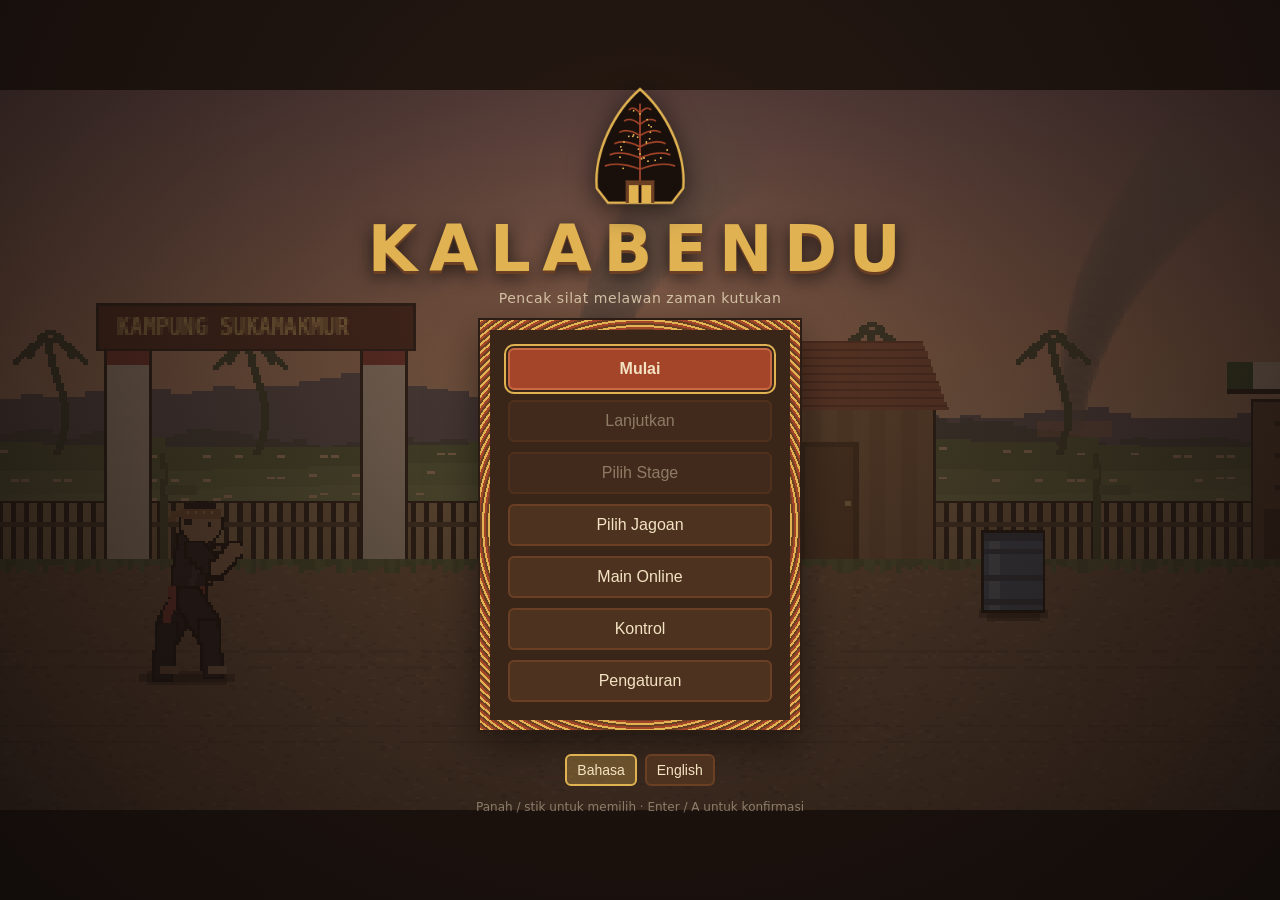
<file: index.html>
<!doctype html>
<html lang="id">
<head>
  <meta charset="utf-8">
  <meta name="viewport" content="width=device-width, initial-scale=1, minimum-scale=1, maximum-scale=1, user-scalable=no, viewport-fit=cover">
  <meta name="theme-color" content="#120c0a">
  <title>Kalabendu</title>
  <link rel="icon" href="data:image/svg+xml,%3Csvg xmlns='http://www.w3.org/2000/svg' viewBox='0 0 16 16'%3E%3Crect width='16' height='16' fill='%23120c0a'/%3E%3Crect x='3' y='3' width='10' height='3' fill='%23a8692e'/%3E%3Crect x='4' y='9' width='8' height='3' fill='%23c8322a'/%3E%3C/svg%3E">
  <link rel="stylesheet" href="style.css">
</head>
<body>
  <canvas id="game"></canvas>
  <div id="ui">
    <div id="move-label"></div>
    <button id="again" class="menu-btn primary again" type="button" hidden></button>
    <button id="continue" class="menu-btn primary again" type="button" hidden></button>
    <div class="clear-buttons">
      <button id="next" class="menu-btn primary" type="button" hidden></button>
    </div>
  </div>
  <div id="hint"></div>
  <script type="module" src="src/main.js"></script>
</body>
</html>
</file>
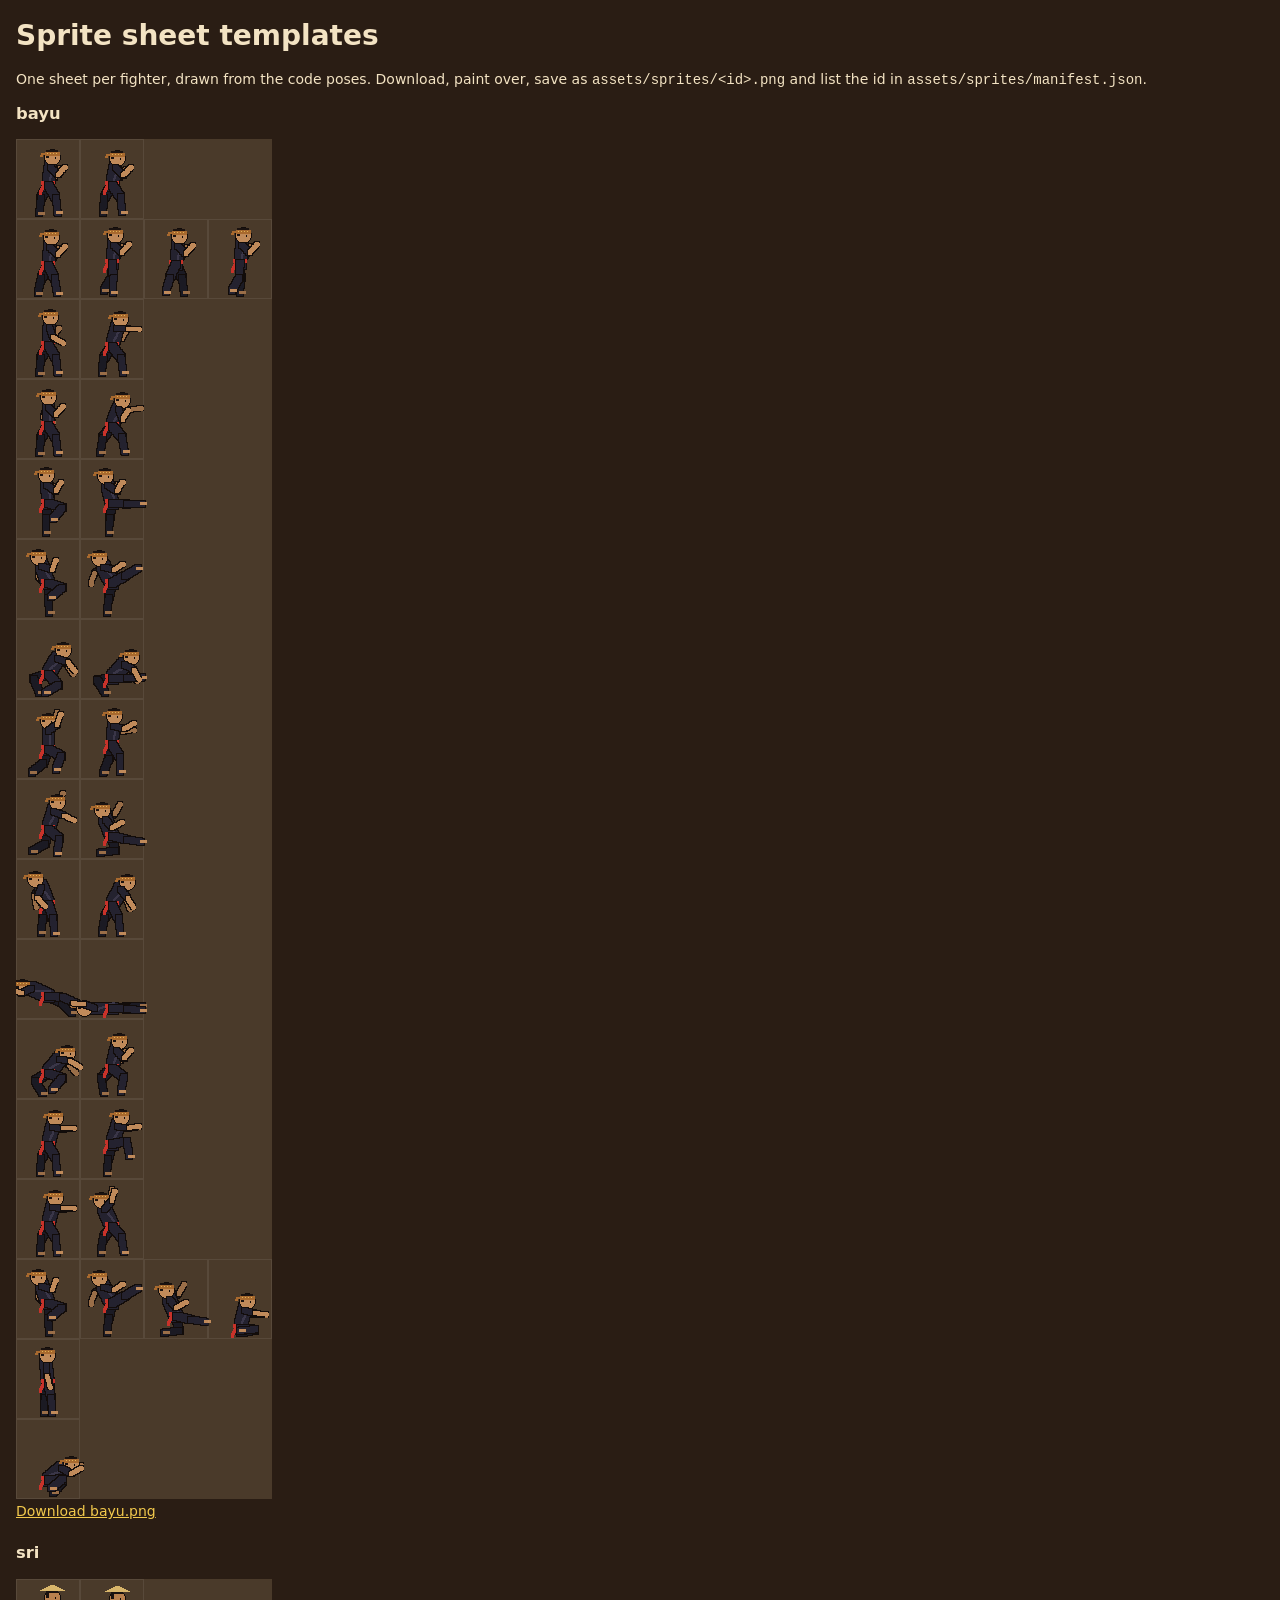
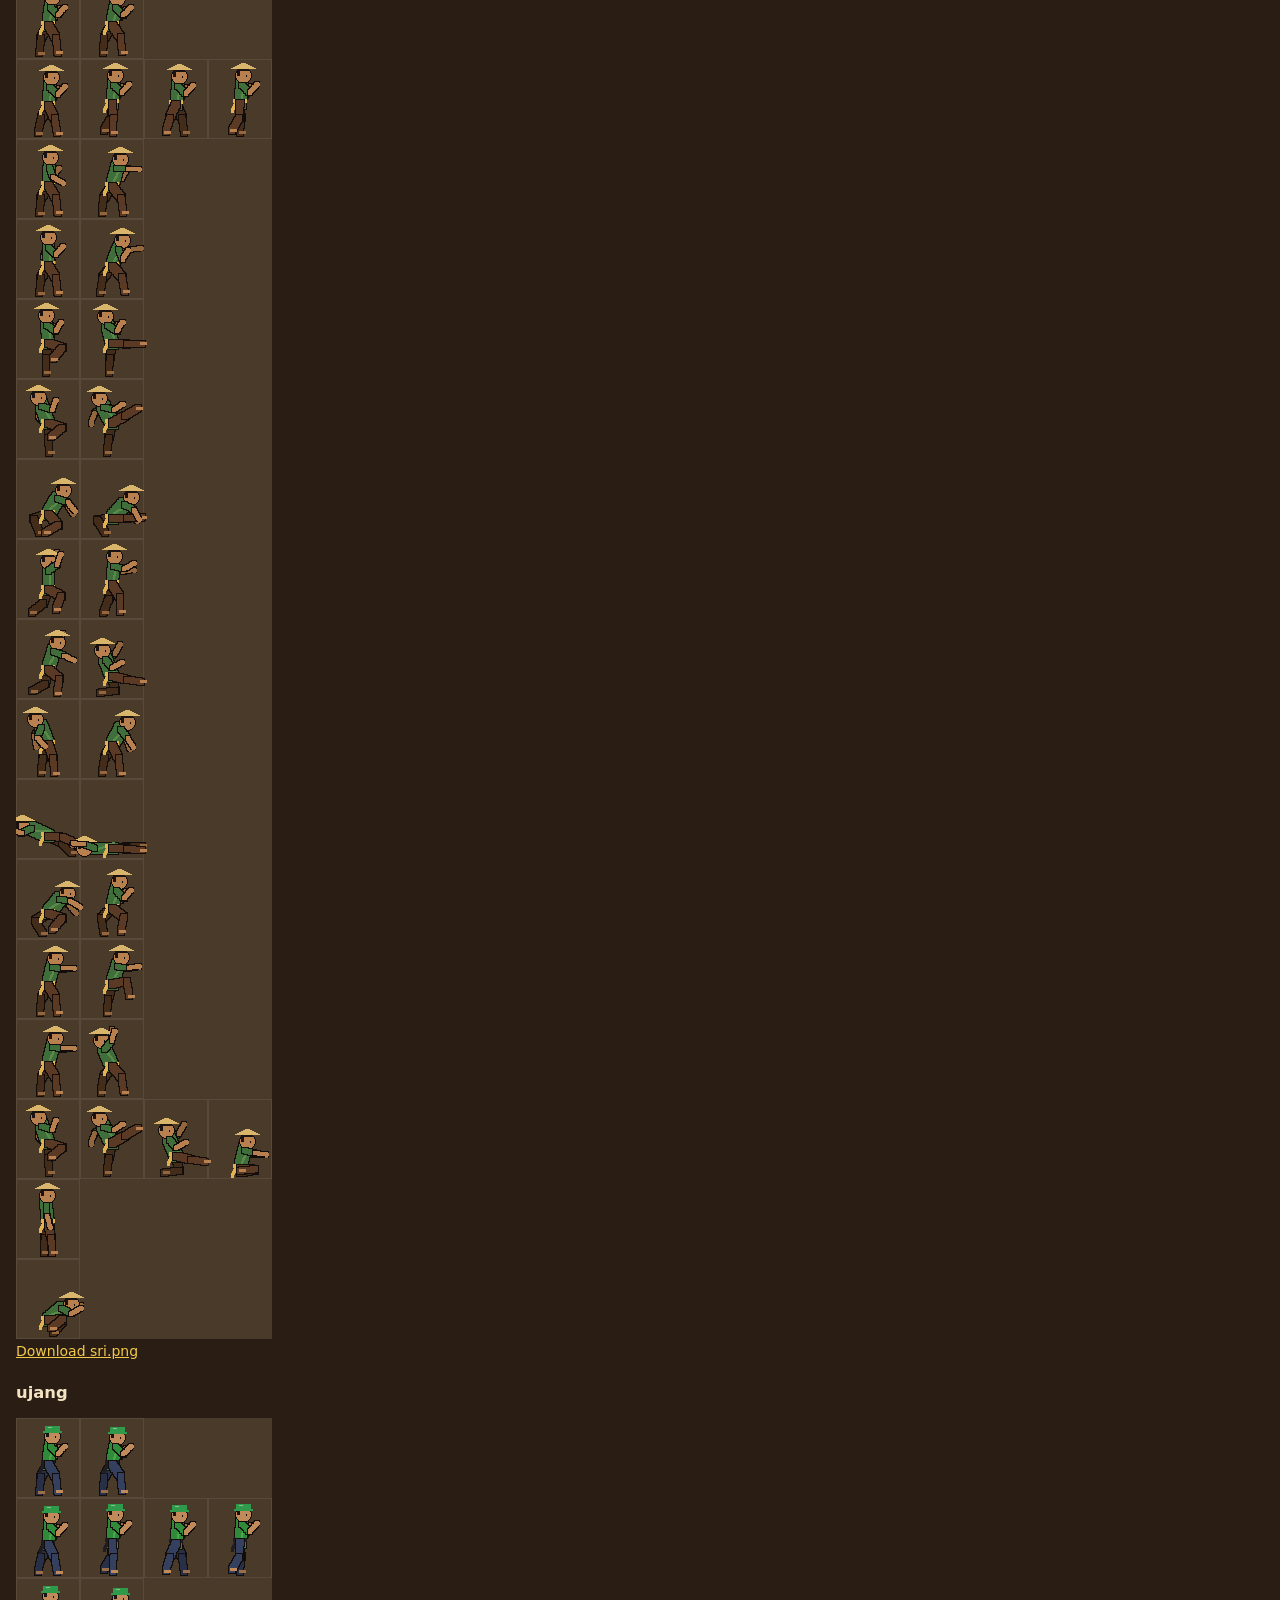
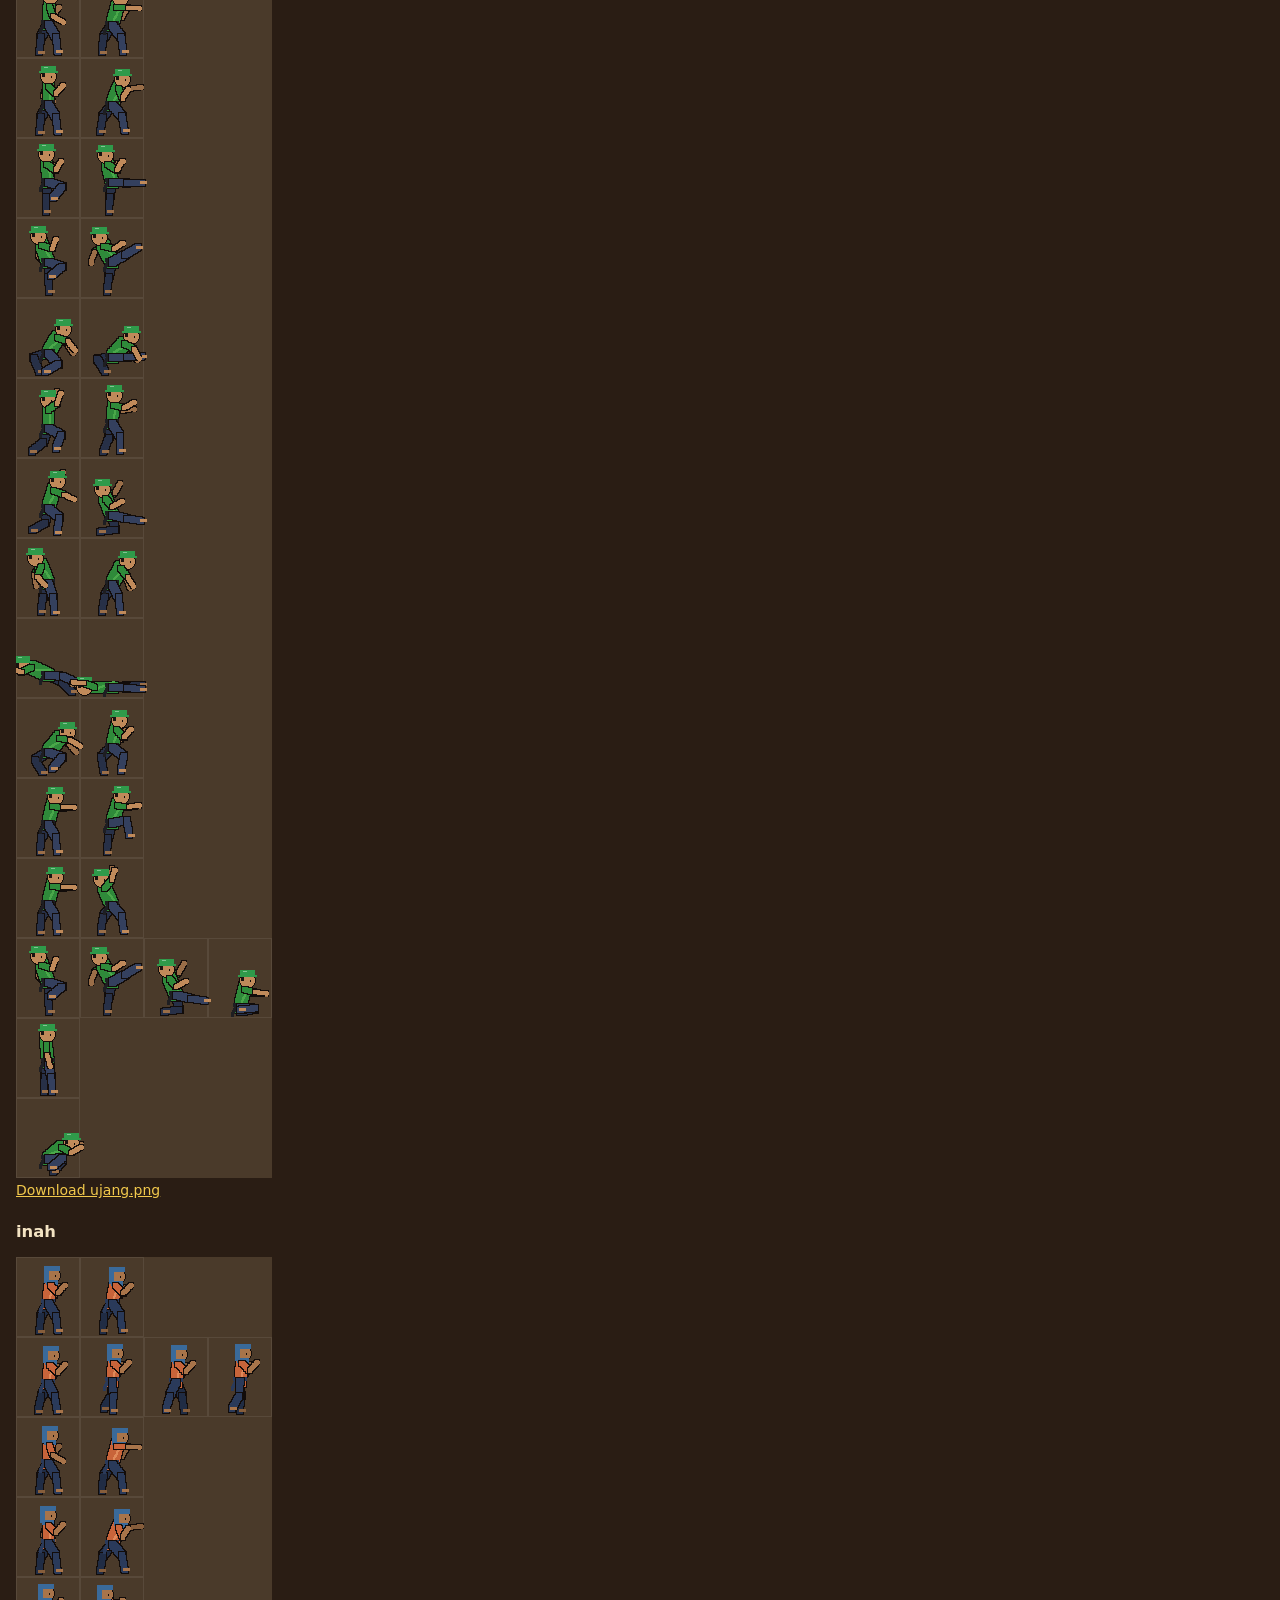
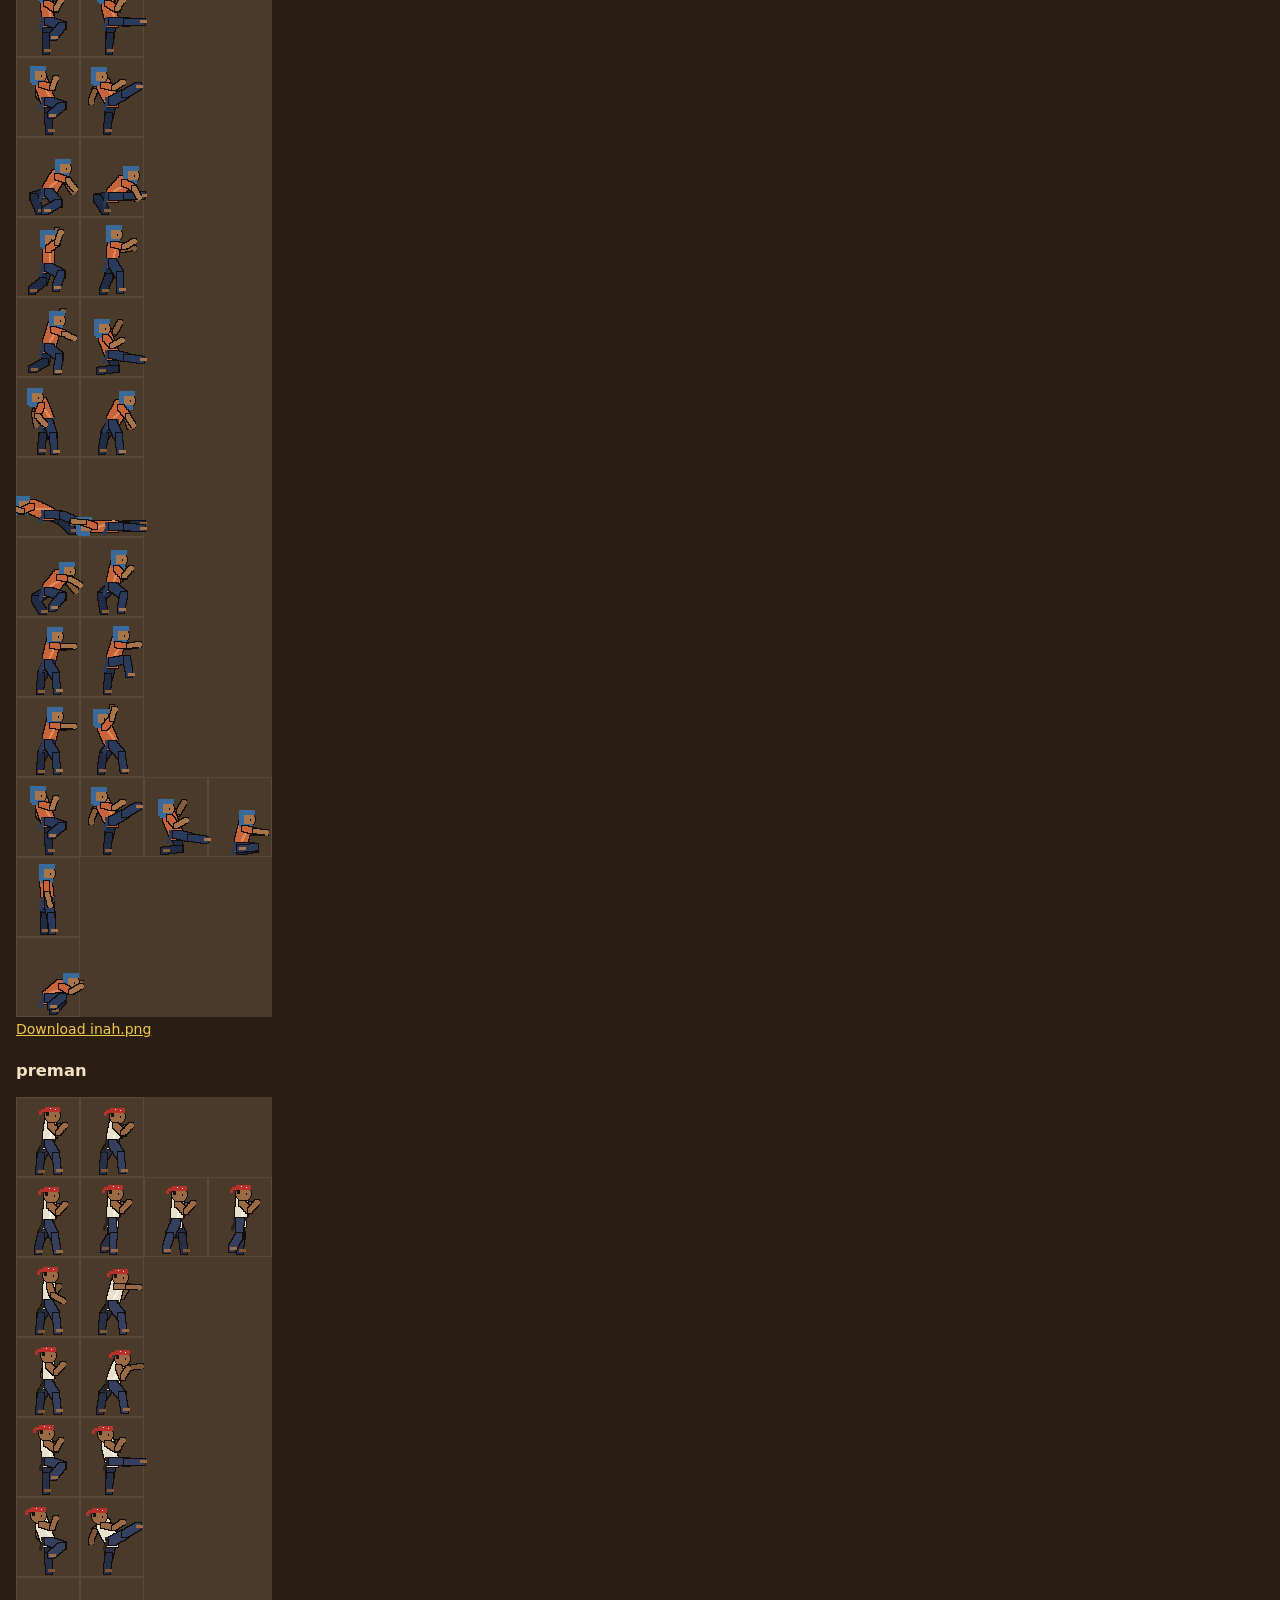
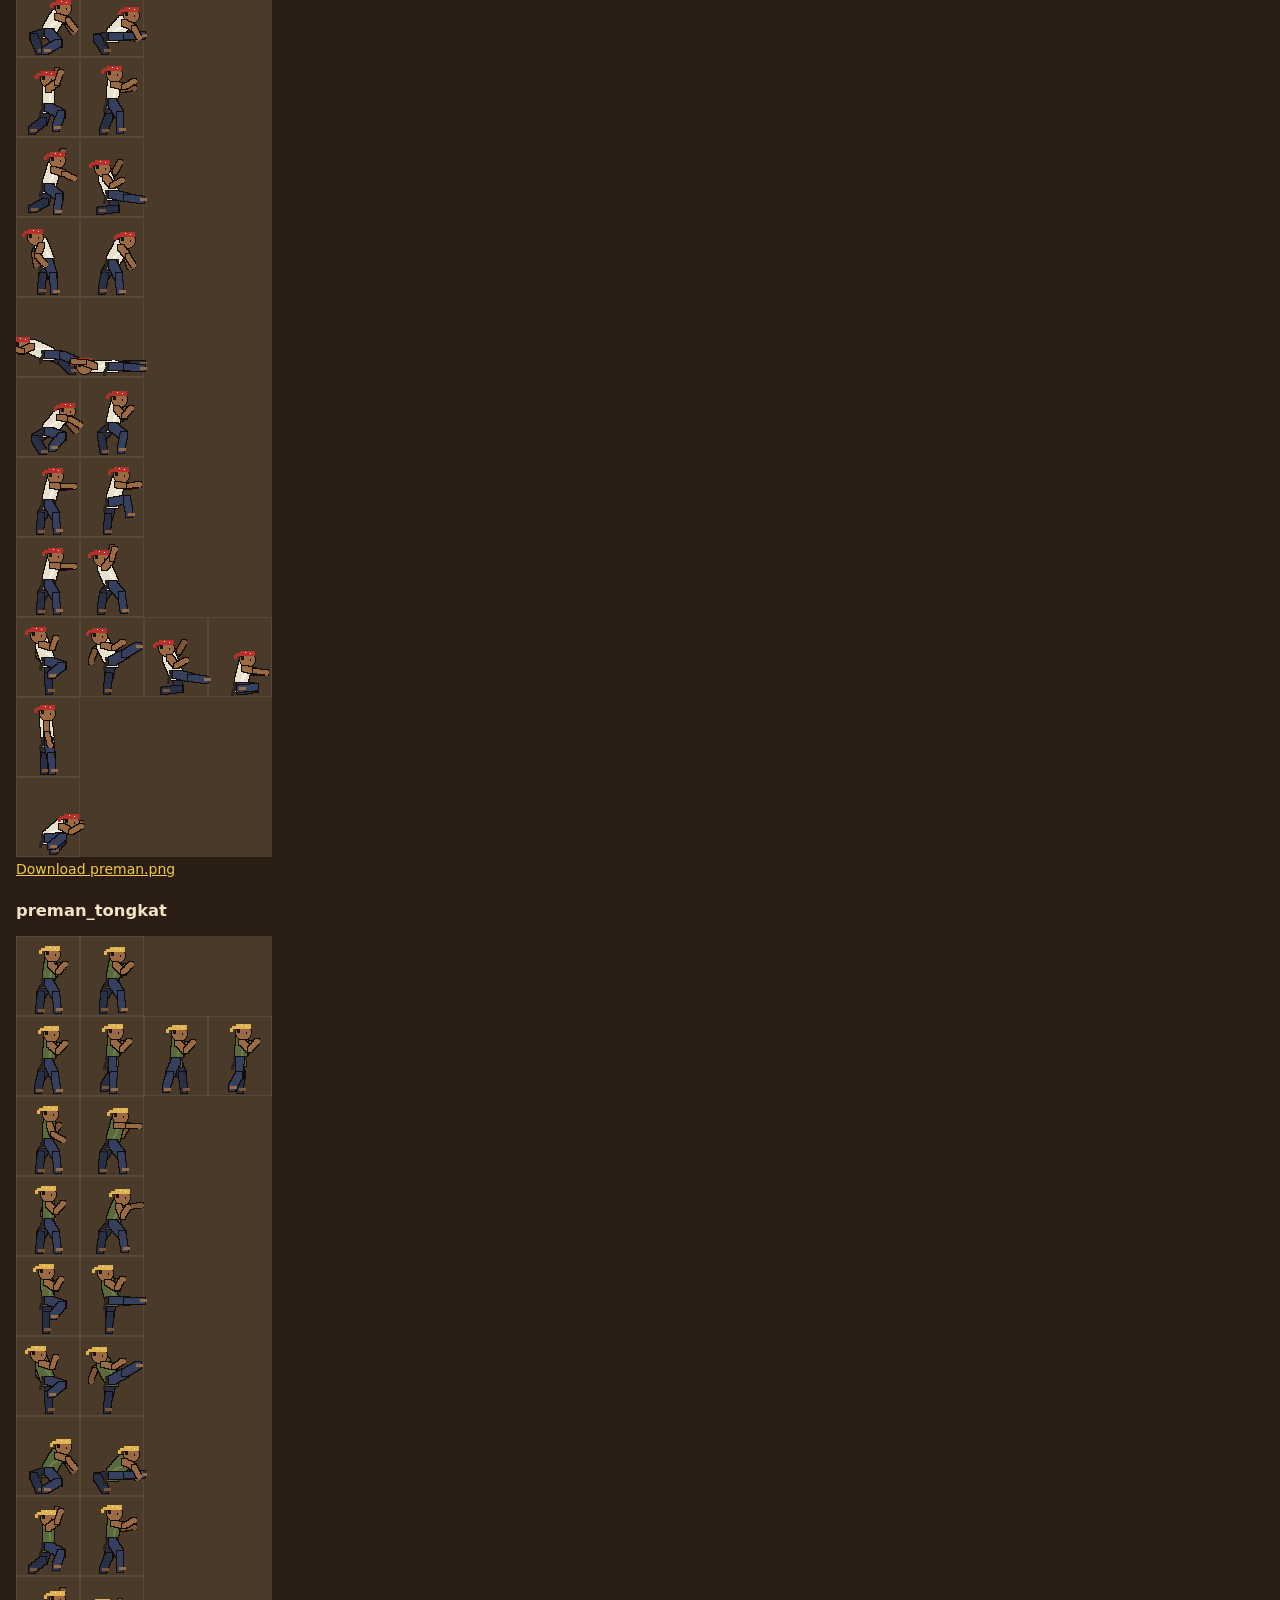
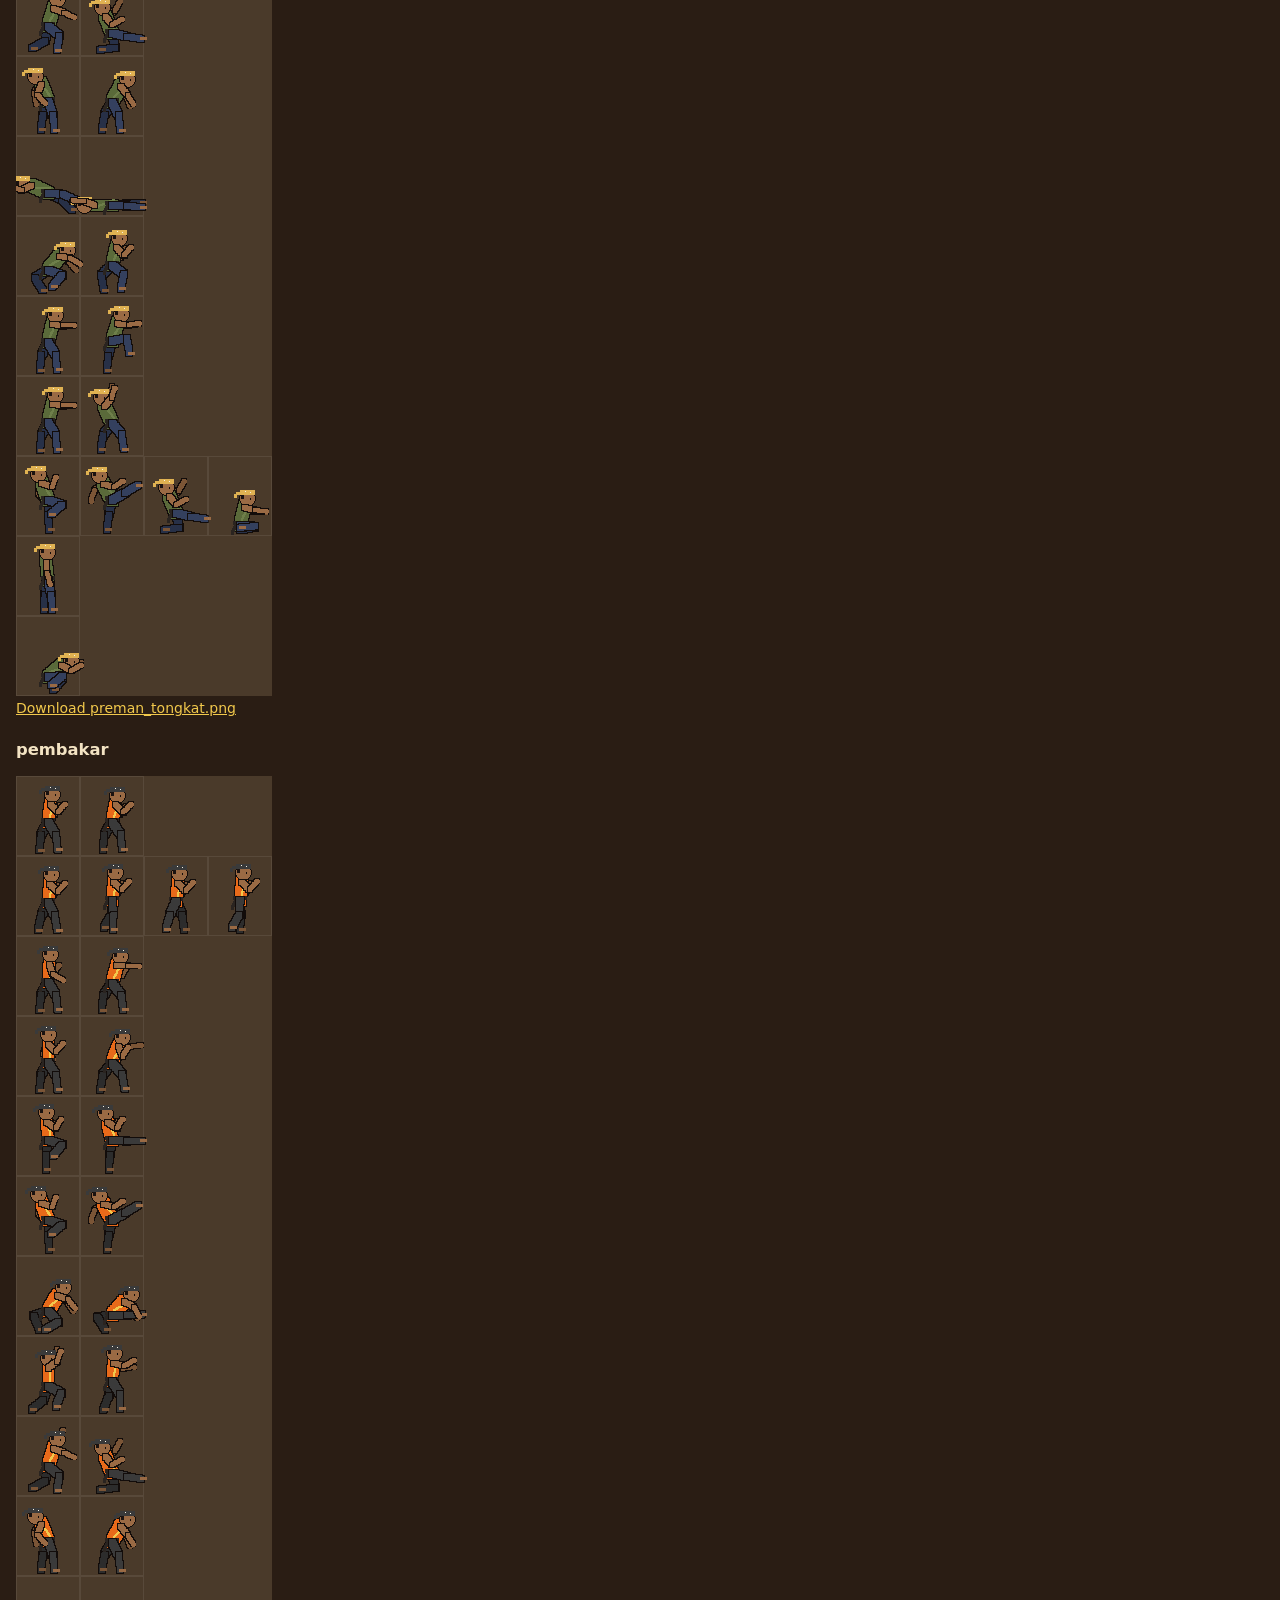
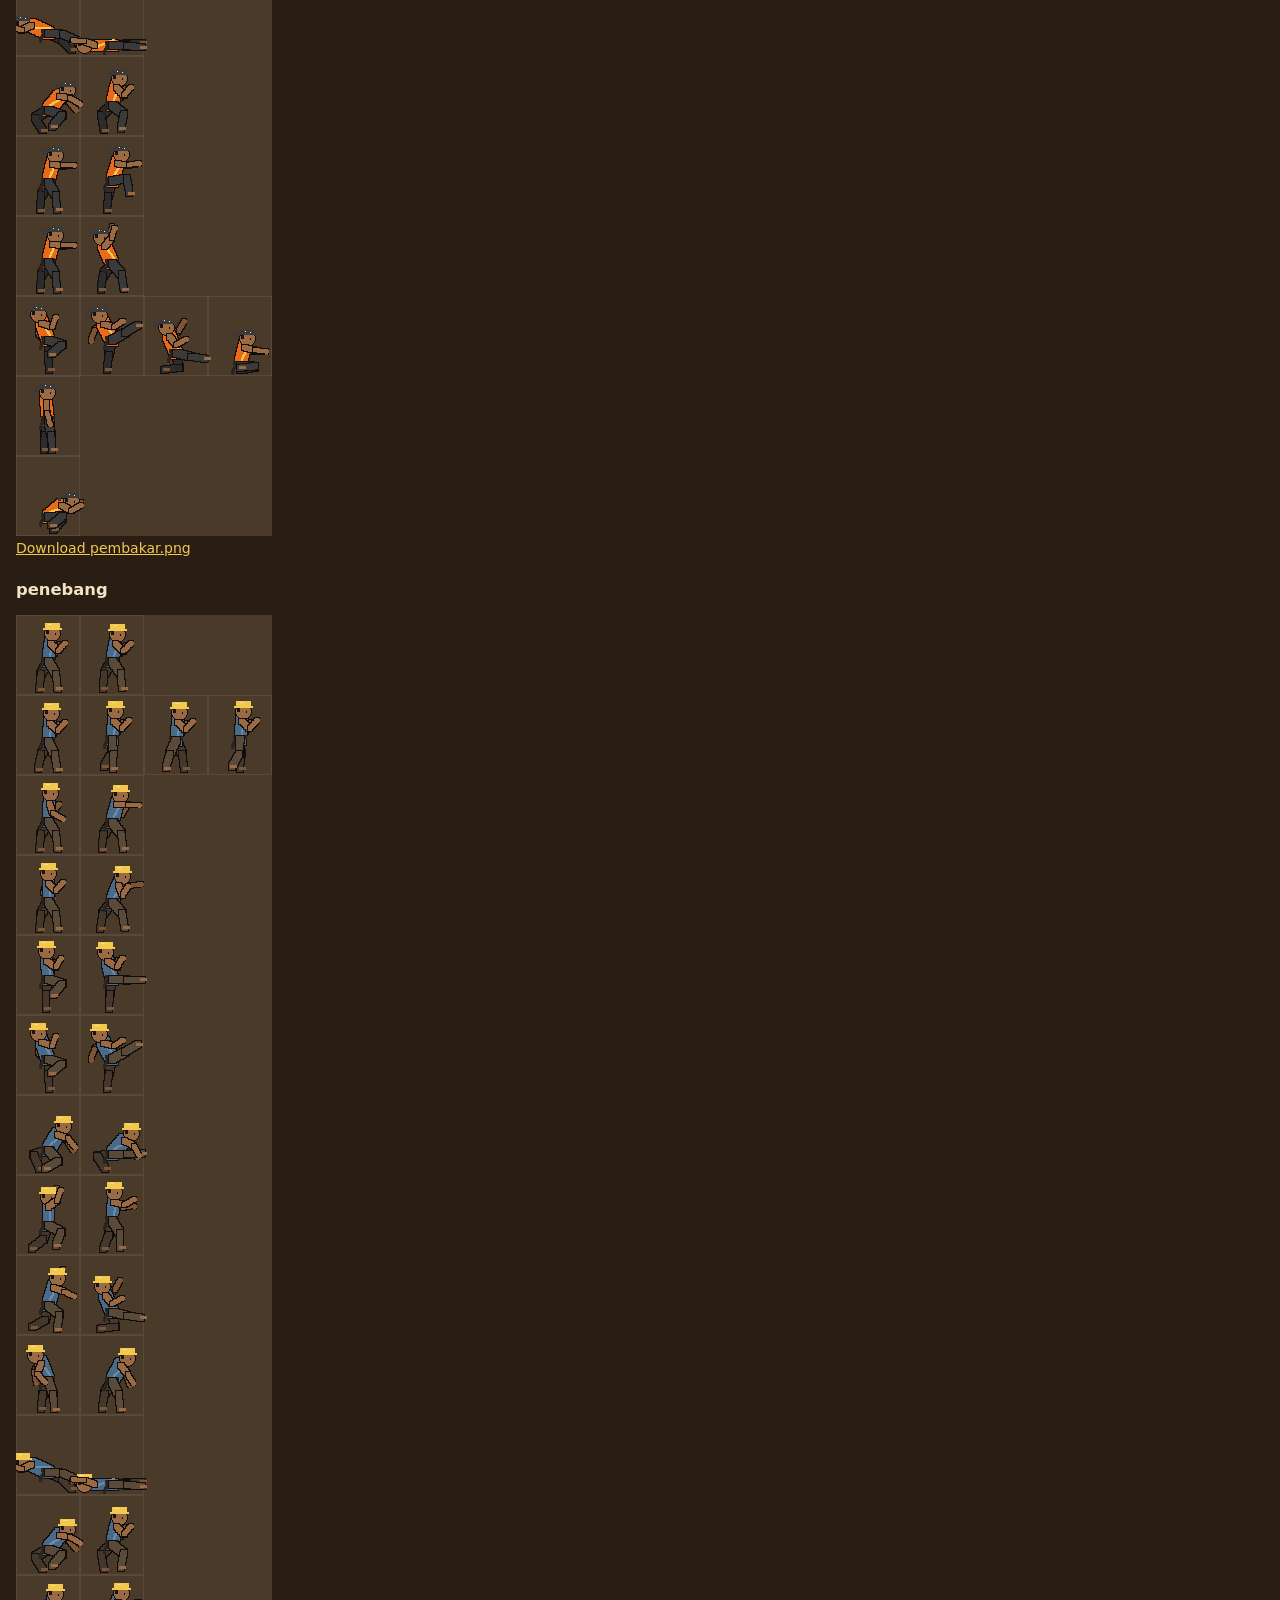
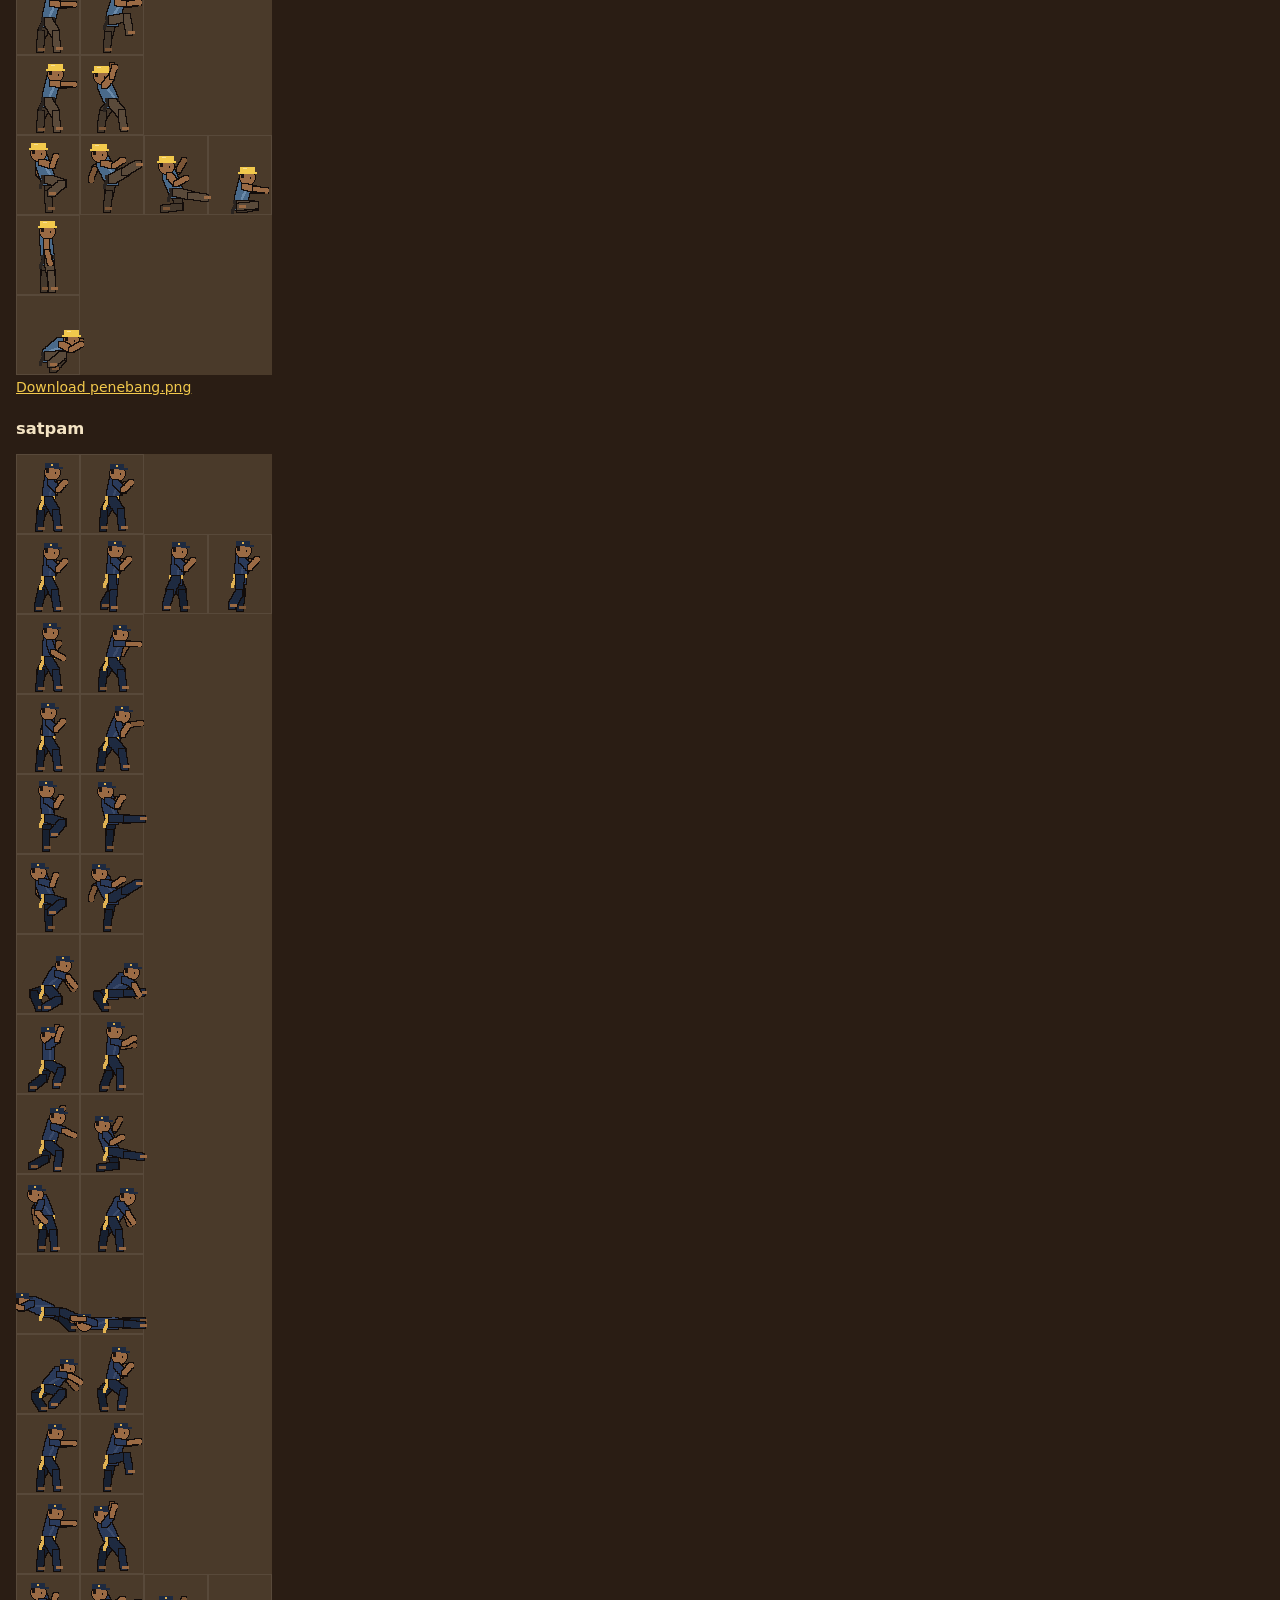
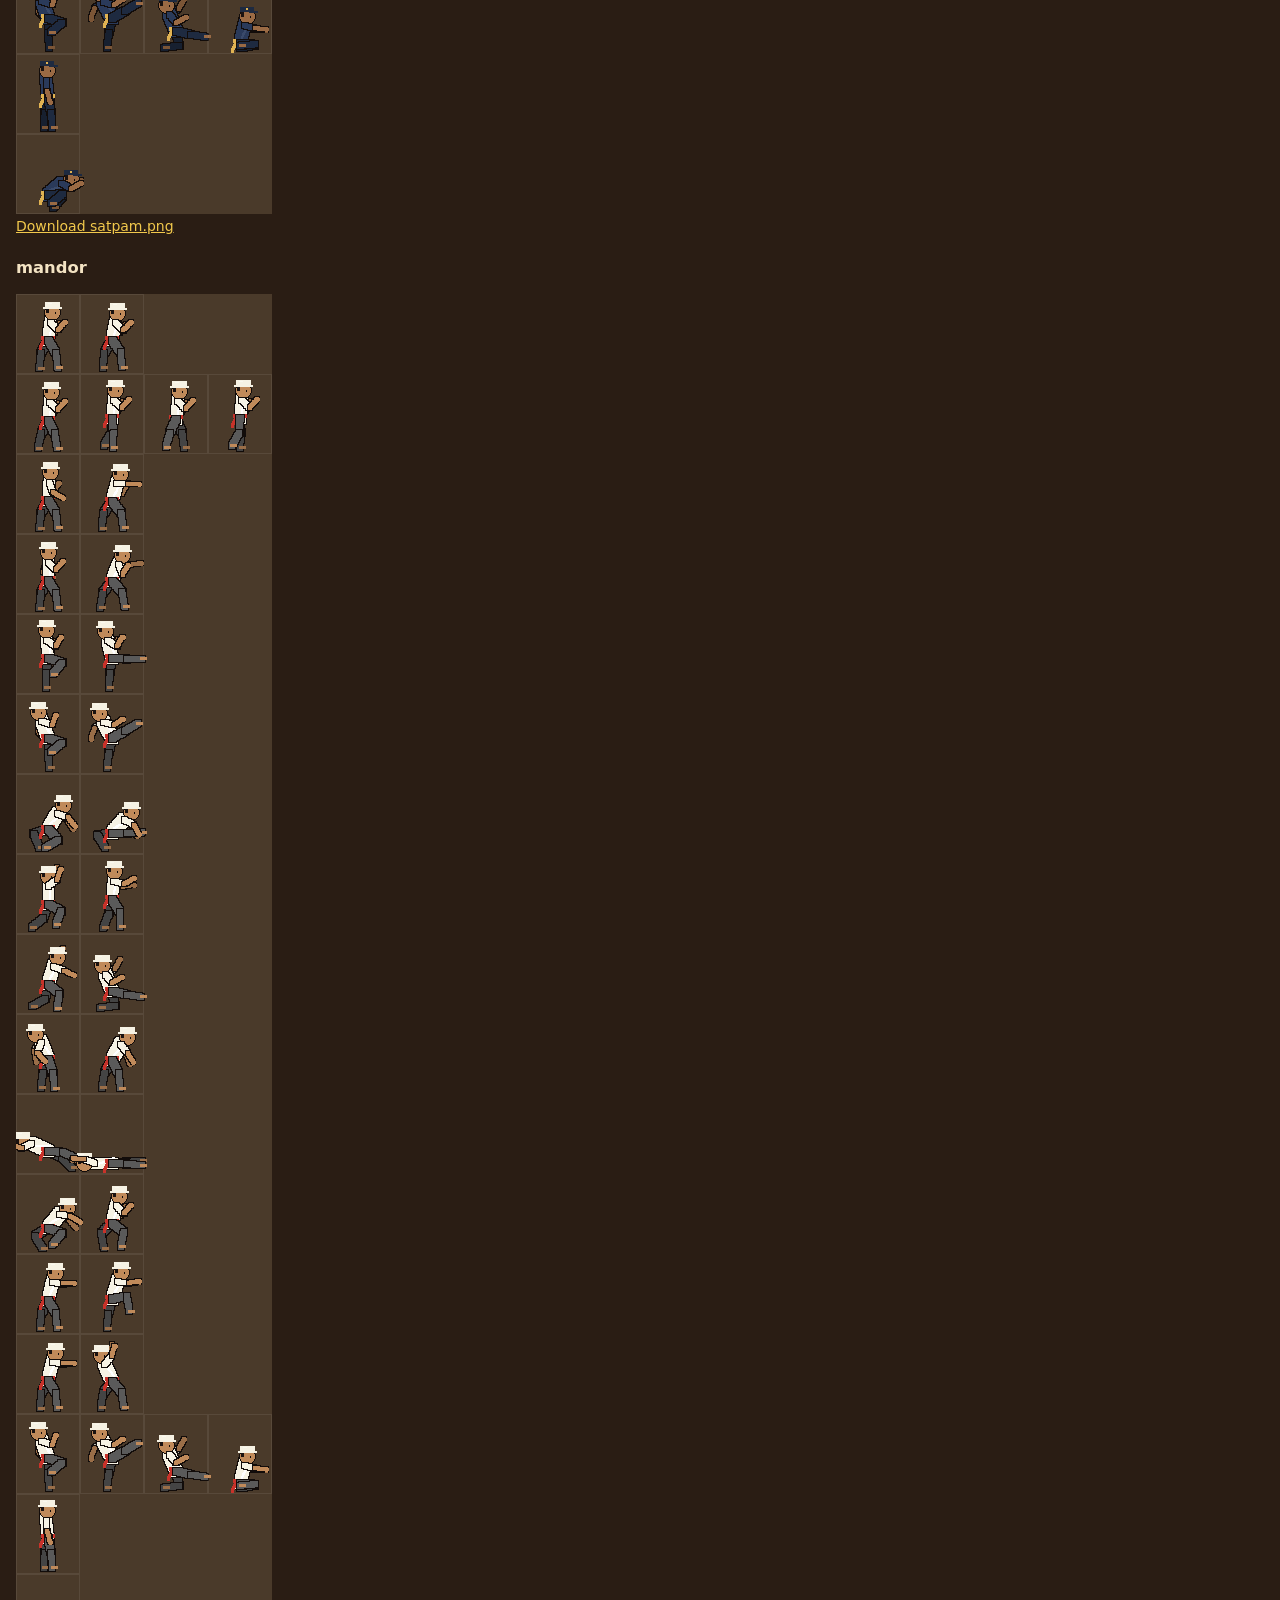
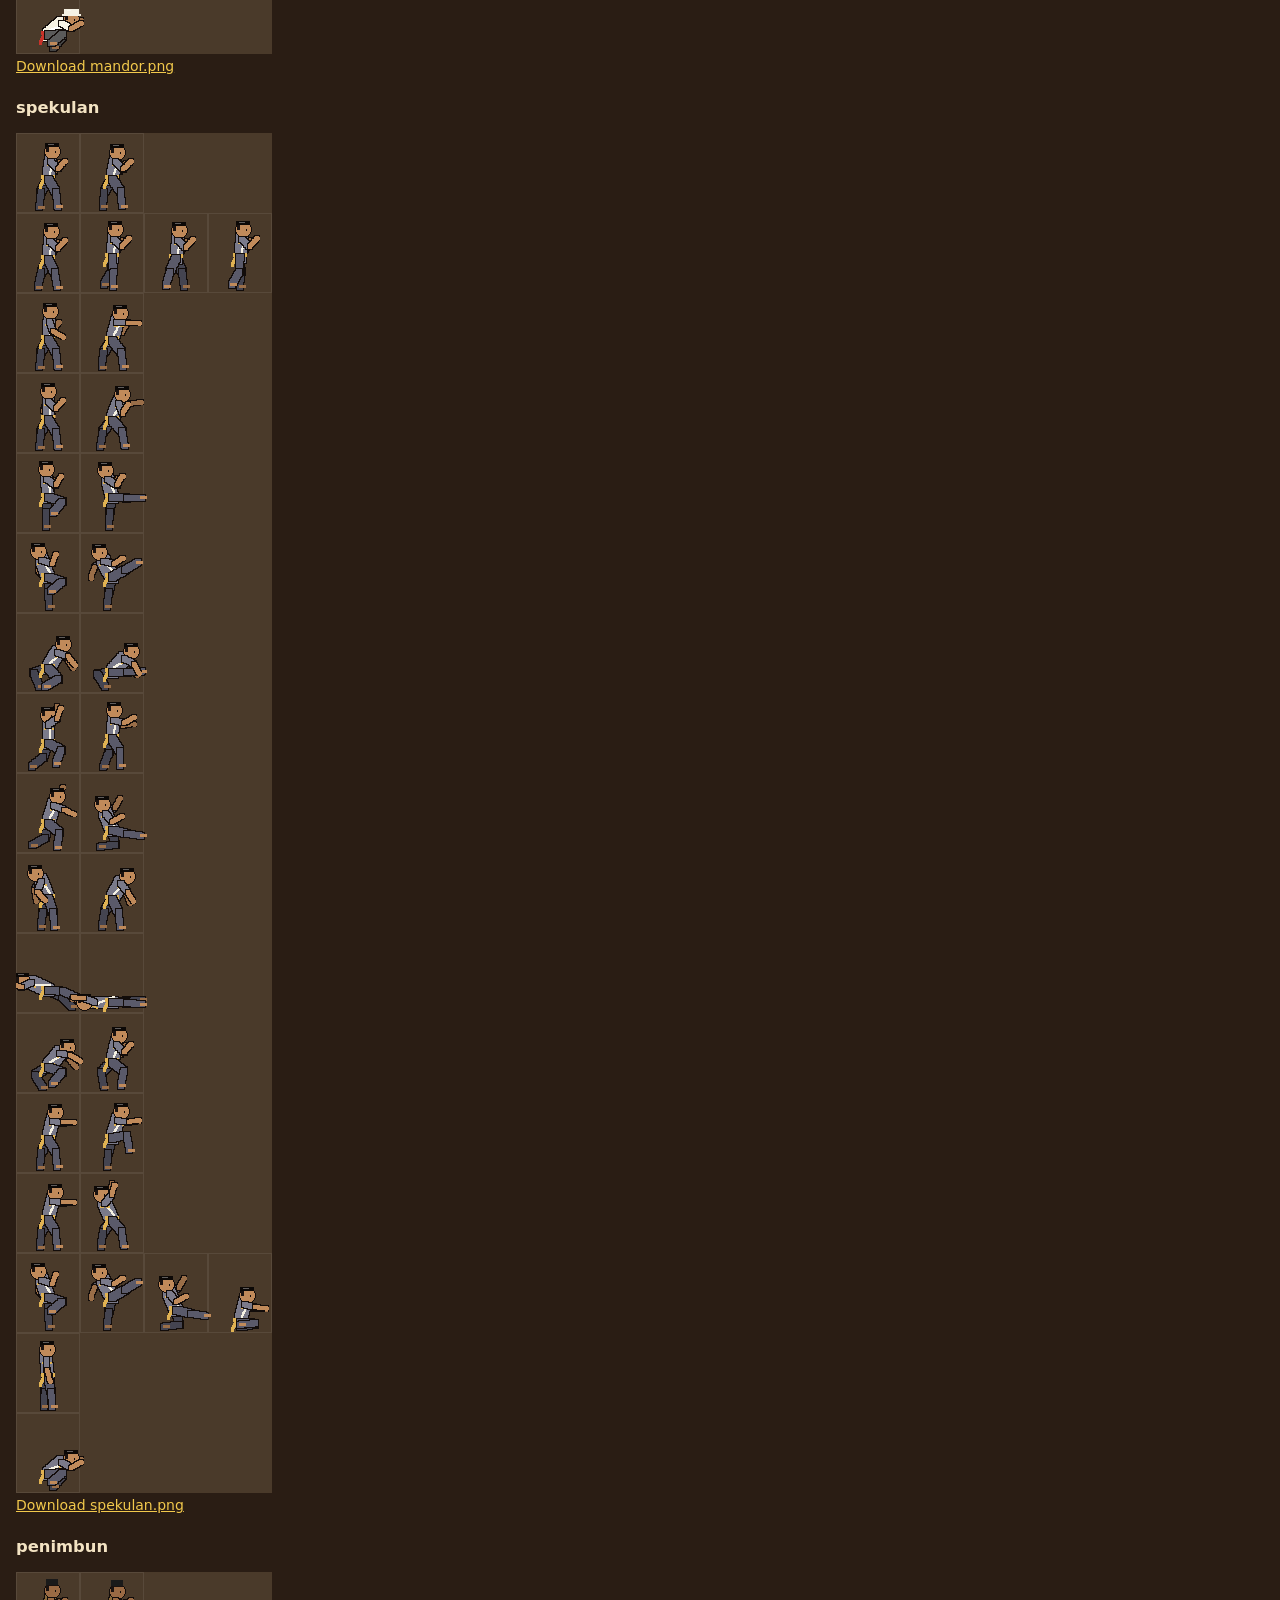
<file: tools/sheet.html>
<!doctype html>
<html lang="en">
<head>
<meta charset="utf-8">
<meta name="viewport" content="width=device-width, initial-scale=1">
<title>Kalabendu sprite templates</title>
<style>
  body { background: #2a1d14; color: #f3e3c3; font: 14px system-ui, sans-serif; margin: 16px; }
  canvas { image-rendering: pixelated; background: #4a3a2a; display: block; margin: 6px 0 4px; max-width: 100%; }
  a { color: #f2c94c; }
  section { margin-bottom: 24px; }
</style>
</head>
<body>
<h1>Sprite sheet templates</h1>
<p>One sheet per fighter, drawn from the code poses. Download, paint over, save as <code>assets/sprites/&lt;id&gt;.png</code> and list the id in <code>assets/sprites/manifest.json</code>.</p>
<div id="out"></div>
<script type="module">
import { HEROES } from '../src/entities/heroes.js';
import { ENEMIES } from '../src/entities/enemies.js';
import { drawFigure } from '../src/render/sprites/skeleton.js';
import { POSES } from '../src/render/sprites/poses.js';
import { LAYOUT, FRAME_W, FRAME_H, FOOT_Y } from '../src/render/sprites/sheets.js';

const out = document.getElementById('out');
const fighters = [...Object.values(HEROES), ...Object.values(ENEMIES).filter((e) => !e.render && e.look)];
for (const def of fighters) {
  const cols = Math.max(...LAYOUT.map((r) => r.poses.length));
  const c = document.createElement('canvas');
  c.width = cols * FRAME_W;
  c.height = LAYOUT.length * FRAME_H;
  const ctx = c.getContext('2d');
  LAYOUT.forEach((row, y) => {
    row.poses.forEach((name, x) => {
      ctx.strokeStyle = 'rgba(255,255,255,0.08)';
      ctx.strokeRect(x * FRAME_W + 0.5, y * FRAME_H + 0.5, FRAME_W - 1, FRAME_H - 1);
      drawFigure(ctx, POSES[name] ?? POSES.stance, def.look, x * FRAME_W + FRAME_W / 2, y * FRAME_H + FOOT_Y, 0, 1);
    });
  });
  const sec = document.createElement('section');
  const link = document.createElement('a');
  link.textContent = `Download ${def.id}.png`;
  link.download = `${def.id}.png`;
  link.href = c.toDataURL('image/png');
  sec.append(Object.assign(document.createElement('h3'), { textContent: def.id }), c, link);
  out.append(sec);
}
</script>
</body>
</html>
</file>
<file: style.css>
:root {
  --ink: #2b1d14;
  --cream: #f3e3c3;
  --gold: #e0b252;
  --terracotta: #a4452a;
}

html, body {
  margin: 0;
  -webkit-text-size-adjust: 100%;
  overscroll-behavior: none;
  height: 100%;
  overflow: hidden;
  background: var(--ink);
  touch-action: none;
  -webkit-user-select: none;
  user-select: none;
  font-family: system-ui, sans-serif;
}

#game {
  position: fixed;
  inset: 0;
  width: 100vw;
  height: 100vh;
  height: 100dvh;
  display: block;
}

#ui {
  position: fixed;
  inset: 0;
  z-index: 2;
  pointer-events: none;
}

#move-label {
  position: absolute;
  left: 50%;
  top: max(10px, env(safe-area-inset-top));
  transform: translateX(-50%);
  color: var(--gold);
  font-size: 16px;
  font-weight: 700;
  letter-spacing: 1px;
  text-shadow: 0 2px 0 #000, 0 0 8px rgba(0, 0, 0, 0.6);
  transition: opacity 0.25s;
  opacity: 0;
  white-space: nowrap;
}

#hint {
  position: fixed;
  z-index: 1;
  left: 50%;
  bottom: max(8px, env(safe-area-inset-bottom));
  transform: translateX(-50%);
  padding: 6px 12px;
  border-radius: 6px;
  background: rgba(43, 29, 20, 0.75);
  color: var(--cream);
  font-size: 13px;
  line-height: 1.3;
  text-align: center;
  pointer-events: none;
  max-width: min(70vw, 640px);
  transition: opacity 1s;
}

.menu-button {
  position: absolute;
  top: max(8px, env(safe-area-inset-top));
  right: max(8px, env(safe-area-inset-right));
  width: 42px;
  height: 42px;
  border: 2px solid #6b3f23;
  border-radius: 8px;
  background: rgba(43, 29, 20, 0.8);
  color: var(--cream);
  font-size: 22px;
  line-height: 1;
  cursor: pointer;
  pointer-events: auto;
}

.menu-button.has-update::after {
  content: '';
  position: absolute;
  top: -4px;
  right: -4px;
  width: 12px;
  height: 12px;
  border-radius: 50%;
  background: #e8571e;
  box-shadow: 0 0 0 2px var(--ink);
}

.menu-overlay {
  position: absolute;
  inset: 0;
  display: flex;
  align-items: center;
  justify-content: center;
  padding: 16px;
  background: rgba(20, 12, 8, 0.6);
  pointer-events: auto;
}

.menu-overlay[hidden] {
  display: none;
}

/* Batik frame: a kawung-like dot border drawn with gradients. */
.batik-frame {
  border: 10px solid transparent;
  border-image: repeating-radial-gradient(circle at 50% 50%, var(--gold) 0 2px, #6b3f23 2px 4px, var(--terracotta) 4px 6px) 10;
  box-shadow: 0 0 0 2px var(--ink), 0 12px 40px rgba(0, 0, 0, 0.5);
}

.menu-panel {
  width: min(360px, 100%);
  max-height: calc(100dvh - 32px);
  overflow-y: auto;
  padding: 18px;
  background: #3a2619;
  color: var(--cream);
  display: flex;
  flex-direction: column;
  gap: 10px;
  box-sizing: border-box;
}

.menu-panel h2 {
  margin: 0 0 4px;
  text-align: center;
  letter-spacing: 6px;
  color: var(--gold);
  font-size: 24px;
}

.menu-btn {
  padding: 10px 14px;
  border: 2px solid #6b3f23;
  border-radius: 6px;
  background: #4d321f;
  color: var(--cream);
  font-size: 16px;
  cursor: pointer;
}

.menu-btn:hover:not(:disabled) {
  border-color: var(--gold);
}

.menu-btn.primary {
  background: var(--terracotta);
  border-color: #c96a44;
  font-weight: 600;
}

.menu-btn:disabled {
  opacity: 0.45;
  cursor: default;
}

.menu-btn.update {
  background: #2f7a2c;
  border-color: #4aa03c;
}

.menu-row {
  display: flex;
  align-items: center;
  gap: 6px;
  flex-wrap: wrap;
}

.menu-row > span {
  margin-right: 4px;
}

.menu-btn.chip {
  padding: 6px 10px;
  font-size: 14px;
}

.menu-btn.chip.active {
  border-color: var(--gold);
  background: rgba(224, 178, 82, 0.3);
}

.menu-update {
  display: flex;
  flex-direction: column;
  gap: 6px;
  padding-top: 8px;
  border-top: 1px solid #6b3f23;
}

.menu-update ul {
  margin: 0;
  padding-left: 18px;
  font-size: 13px;
  line-height: 1.4;
}

.update-title {
  color: #9be07a;
  font-weight: 600;
}

.muted {
  color: rgba(243, 227, 195, 0.65);
  font-size: 13px;
}

.small {
  font-size: 12px;
  text-align: center;
}

.flash {
  min-height: 16px;
  color: #9be07a;
  font-size: 13px;
}

/* Touch controls */
.touch {
  position: absolute;
  left: 0;
  right: 0;
  bottom: 0;
  height: 230px;
  padding: 0 max(16px, env(safe-area-inset-right)) max(16px, env(safe-area-inset-bottom)) max(16px, env(safe-area-inset-left));
  display: flex;
  align-items: flex-end;
  justify-content: space-between;
  pointer-events: none;
  opacity: 0.75;
}

body.portrait .touch {
  top: var(--stage-bottom);
  height: auto;
  align-items: center;
  opacity: 1;
}

.stick {
  position: relative;
  width: 150px;
  height: 150px;
  border-radius: 50%;
  background: radial-gradient(circle, rgba(243, 227, 195, 0.12) 0 55%, rgba(243, 227, 195, 0.05) 56%);
  border: 3px solid rgba(224, 178, 82, 0.55);
  pointer-events: auto;
  touch-action: none;
}

.knob {
  position: absolute;
  left: 50%;
  top: 50%;
  width: 64px;
  height: 64px;
  margin: -32px 0 0 -32px;
  border-radius: 50%;
  background: rgba(168, 105, 46, 0.85);
  border: 3px solid var(--gold);
  box-shadow: 0 4px 10px rgba(0, 0, 0, 0.4);
}

.pad {
  position: relative;
  width: 230px;
  height: 200px;
  pointer-events: none;
}

.tbtn {
  position: absolute;
  -webkit-touch-callout: none;
  -webkit-user-select: none;
  border-radius: 50%;
  border: 3px solid rgba(0, 0, 0, 0.5);
  color: #fff;
  font: 700 13px system-ui, sans-serif;
  text-shadow: 0 1px 2px #000;
  pointer-events: auto;
  touch-action: none;
  box-shadow: 0 4px 0 rgba(0, 0, 0, 0.45);
  -webkit-tap-highlight-color: transparent;
}

.tbtn.down {
  transform: translateY(3px) scale(0.95);
  box-shadow: 0 1px 0 rgba(0, 0, 0, 0.45);
  filter: brightness(1.25);
}

.tbtn.light { left: 56px; top: 104px; width: 80px; height: 80px; background: #c8322a; }
.tbtn.jump { left: 150px; top: 120px; width: 70px; height: 70px; background: #2f7a2c; }
.tbtn.heavy { left: 146px; top: 30px; width: 70px; height: 70px; background: #a8692e; }
.tbtn.special { left: 64px; top: 22px; width: 58px; height: 58px; background: #5b3a8a; }
.tbtn.dodge { left: 0; top: 136px; width: 52px; height: 52px; background: #3a4a6a; font-size: 11px; }

body.is-touch #hint {
  bottom: auto;
  top: calc(var(--stage-bottom, 50%) + 8px);
}

body.is-touch:not(.portrait) #hint {
  top: max(8px, env(safe-area-inset-top));
}

.again {
  position: absolute;
  left: 50%;
  top: 74%;
  transform: translateX(-50%);
  pointer-events: auto;
  font-size: 18px;
  padding: 12px 28px;
}

.again[hidden] {
  display: none;
}

/* Title, character select, settings */
.screens {
  position: absolute;
  inset: 0;
  overflow-y: auto;
  background: radial-gradient(ellipse at 50% 30%, rgba(58, 38, 25, 0.55), rgba(18, 12, 10, 0.92));
  pointer-events: auto;
  color: var(--cream);
}

.screens[hidden] {
  display: none;
}

.title-screen {
  min-height: 100%;
  display: flex;
  flex-direction: column;
  align-items: center;
  justify-content: center;
  gap: 14px;
  padding: max(16px, env(safe-area-inset-top)) 16px max(16px, env(safe-area-inset-bottom));
  box-sizing: border-box;
}

.logo {
  display: flex;
  flex-direction: column;
  align-items: center;
}

.gunungan {
  width: 96px;
  height: 120px;
  filter: drop-shadow(0 6px 14px rgba(0, 0, 0, 0.6));
}

.logo h1 {
  margin: 6px 0 0;
  font-size: clamp(34px, 9vw, 64px);
  letter-spacing: 0.18em;
  color: var(--gold);
  text-shadow: 0 3px 0 #6b3f23, 0 6px 18px rgba(0, 0, 0, 0.7);
}

.tagline {
  margin: 4px 0 0;
  color: rgba(243, 227, 195, 0.8);
  font-size: 14px;
  letter-spacing: 0.04em;
}

.title-menu {
  width: min(320px, 100%);
}

.nav-hint {
  opacity: 0.7;
}

.screen-center {
  min-height: 100%;
  display: flex;
  align-items: center;
  justify-content: center;
  padding: 16px;
  box-sizing: border-box;
}

.hero-panel {
  width: min(560px, 100%);
}

.hero-grid {
  display: grid;
  grid-template-columns: repeat(auto-fit, minmax(118px, 1fr));
  gap: 8px;
}

.hero-card {
  display: flex;
  flex-direction: column;
  align-items: center;
  gap: 4px;
  padding: 8px;
  border: 2px solid #6b3f23;
  border-radius: 8px;
  background: #4d321f;
  color: var(--cream);
  font: inherit;
  cursor: pointer;
}

.hero-card canvas {
  width: 64px;
  height: 80px;
  image-rendering: pixelated;
}

.hero-card span {
  font-size: 12px;
  text-align: center;
}

.hero-card.active,
.hero-card:focus-visible {
  border-color: var(--gold);
  background: rgba(224, 178, 82, 0.25);
}

.hero-card.locked {
  opacity: 0.55;
  cursor: default;
}

.menu-btn:focus-visible {
  outline: 2px solid var(--gold);
  outline-offset: 2px;
}

.menu-btn.danger {
  background: #5a1a14;
  border-color: #8a2a20;
}

.menu-row input[type='range'] {
  flex: 1;
  accent-color: var(--gold);
}

body.in-menu .touch,
body.in-menu #hint,
body.in-menu .menu-button {
  display: none;
}

/* Touch button size setting */
body[data-buttons='small'] .touch .stick { transform: scale(0.8); transform-origin: left bottom; }
body[data-buttons='small'] .touch .pad { transform: scale(0.8); transform-origin: right bottom; }
body[data-buttons='large'] .touch .stick { transform: scale(1.18); transform-origin: left bottom; }
body[data-buttons='large'] .touch .pad { transform: scale(1.18); transform-origin: right bottom; }
body.portrait[data-buttons] .touch .stick,
body.portrait[data-buttons] .touch .pad { transform-origin: center; }

.tbtn.special.ready {
  animation: jurus-ready 0.8s ease-in-out infinite;
}

@keyframes jurus-ready {
  0%, 100% { box-shadow: 0 4px 0 rgba(0, 0, 0, 0.45), 0 0 0 0 rgba(120, 200, 255, 0.0); }
  50% { box-shadow: 0 4px 0 rgba(0, 0, 0, 0.45), 0 0 18px 6px rgba(120, 200, 255, 0.85); }
}

.clear-buttons {
  position: absolute;
  left: 50%;
  top: calc(74% + 52px);
  transform: translateX(-50%);
  pointer-events: auto;
}

.clear-buttons .menu-btn {
  font-size: 16px;
  padding: 10px 22px;
  white-space: nowrap;
}

.clear-buttons [hidden] {
  display: none;
}

.stage-panel {
  width: min(420px, 100%);
}

.stage-card {
  display: flex;
  flex-direction: column;
  align-items: flex-start;
  gap: 2px;
  text-align: left;
}

.stage-card span {
  font-size: 12px;
}

.era-name {
  text-align: center;
  font-weight: 700;
  color: var(--gold);
}

.era-meter {
  height: 10px;
  border-radius: 5px;
  background: linear-gradient(90deg, #c8643a, #c8a050, #5aa84a);
  position: relative;
  border: 2px solid #120c0a;
}

.era-fill {
  position: absolute;
  inset: 0 auto 0 0;
  border-right: 3px solid #fff;
  background: transparent;
}

.era-labels {
  display: flex;
  justify-content: space-between;
  font-size: 11px;
  color: rgba(243, 227, 195, 0.7);
}

.shop-panel {
  width: min(440px, 100%);
}

.shop-money {
  text-align: center;
  font-size: 20px;
  font-weight: 800;
  color: var(--gold);
}

.shop-card {
  display: grid;
  grid-template-columns: 1fr auto;
  grid-template-rows: auto auto;
  column-gap: 10px;
  text-align: left;
}

.shop-card span {
  font-size: 12px;
}

.shop-card .shop-price {
  grid-column: 2;
  grid-row: 1 / span 2;
  align-self: center;
  font-size: 14px;
  font-weight: 700;
  color: var(--gold);
}

/* Story scenes */
.story {
  position: absolute;
  inset: 0;
  display: flex;
  align-items: center;
  justify-content: center;
  padding: 12px;
  background: rgba(12, 8, 6, 0.85);
  pointer-events: auto;
  z-index: 5;
}

.story[hidden] {
  display: none;
}

.story-box {
  width: min(560px, 100%);
  max-height: calc(100dvh - 24px);
  overflow-y: auto;
  padding: 14px;
  background: #2a1c13;
  color: var(--cream);
  display: flex;
  flex-direction: column;
  gap: 10px;
  box-sizing: border-box;
}

.wayang {
  width: 100%;
  height: auto;
  border-radius: 4px;
  border: 2px solid #6b3f23;
}

.speaker {
  color: var(--gold);
  font-weight: 800;
  letter-spacing: 0.05em;
}

.line {
  margin: 0;
  font-size: 16px;
  line-height: 1.45;
}

.dialogue {
  display: flex;
  gap: 12px;
  align-items: flex-start;
}

.portrait {
  width: 80px;
  height: 80px;
  flex: none;
  image-rendering: pixelated;
  border: 2px solid var(--gold);
  border-radius: 6px;
}

.story-nav {
  display: flex;
  justify-content: space-between;
  gap: 8px;
}

.bribe {
  display: flex;
  flex-direction: column;
  gap: 10px;
  align-items: center;
}

.envelope {
  font-size: 22px;
  font-weight: 800;
  color: #f2e090;
  padding: 10px 18px;
  border: 2px dashed #c8a050;
  border-radius: 8px;
  background: #3a2a18;
}

.bribe-row {
  display: grid;
  grid-template-columns: 1fr 1fr;
  gap: 10px;
  width: 100%;
}

.bribe-row .menu-btn {
  display: flex;
  flex-direction: column;
  gap: 4px;
}

.bribe-row small {
  font-size: 12px;
  font-weight: 400;
  opacity: 0.85;
}

/* Player 2 gamepad choice only matters on a computer. */
.is-touch .desktop-only { display: none; }

/* Stage clear / game over: the fight buttons step aside so nothing overlaps. */
body.choosing .touch {
  display: none;
}

body.portrait .again {
  top: calc(var(--stage-bottom, 60%) + 96px);
}

body.portrait .clear-buttons {
  top: calc(var(--stage-bottom, 60%) + 160px);
}

/* Title language switch and online room screen */
.lang-switch {
  display: flex;
  gap: 8px;
  justify-content: center;
  margin-top: 10px;
}

.room-code {
  font: 900 34px/1.2 monospace;
  letter-spacing: 8px;
  text-align: center;
  color: var(--gold);
  padding: 8px;
  border: 2px dashed rgba(224, 178, 82, 0.6);
  border-radius: 8px;
}

.code-input {
  flex: 1;
  min-width: 0;
  font: 700 20px monospace;
  letter-spacing: 4px;
  text-transform: uppercase;
  padding: 8px 10px;
  border-radius: 6px;
  border: 2px solid rgba(224, 178, 82, 0.55);
  background: #2a1d14;
  color: var(--cream);
}

.net-status {
  margin: 0;
  font-size: 14px;
  color: #f2e090;
}

.net-wait {
  position: absolute;
  left: 50%;
  top: 40%;
  transform: translate(-50%, -50%);
  padding: 14px 20px;
  border-radius: 8px;
  background: rgba(18, 12, 10, 0.85);
  color: var(--cream);
  font-size: 16px;
  text-align: center;
  max-width: 90%;
}

.net-wait[hidden] {
  display: none;
}

#hint:empty {
  display: none;
}

/* Controls page */
.controls-panel {
  width: min(560px, 100%);
}

.controls-table {
  width: 100%;
  border-collapse: collapse;
  font-size: 14px;
}

.controls-table th {
  text-align: left;
  color: var(--gold);
  font-size: 12px;
  padding: 4px 6px;
  border-bottom: 1px solid rgba(224, 178, 82, 0.4);
}

.controls-table td {
  padding: 6px;
  border-bottom: 1px solid rgba(243, 227, 195, 0.08);
  vertical-align: middle;
}

.controls-table .ctl-name {
  font-weight: 700;
}

.controls kbd {
  display: inline-block;
  min-width: 22px;
  margin: 1px 2px;
  padding: 2px 6px;
  border: 1px solid rgba(243, 227, 195, 0.5);
  border-bottom-width: 3px;
  border-radius: 5px;
  background: #2a1d14;
  font: 700 12px/1.3 monospace;
  text-align: center;
}

.controls-tips {
  margin: 8px 0 0;
  padding-left: 18px;
  font-size: 13px;
  color: #e6d6b0;
}

.controls-tips li {
  margin: 3px 0;
}

/* Phones held sideways: logo on the left, the whole menu on the right, all on one screen. */
@media (orientation: landscape) and (max-height: 520px) {
  .title-screen {
    display: grid;
    grid-template-columns: auto minmax(260px, 420px);
    grid-template-rows: auto auto;
    align-content: center;
    justify-content: center;
    column-gap: 28px;
    row-gap: 6px;
    padding: max(8px, env(safe-area-inset-top)) max(16px, env(safe-area-inset-right)) max(8px, env(safe-area-inset-bottom)) max(16px, env(safe-area-inset-left));
  }
  .title-screen .logo {
    grid-row: 1 / 3;
    align-self: center;
  }
  .title-screen .gunungan {
    width: 64px;
    height: 80px;
  }
  .title-screen .logo h1 {
    font-size: 34px;
  }
  .title-screen .title-menu {
    width: 100%;
    display: grid;
    grid-template-columns: 1fr 1fr;
    gap: 6px;
    padding: 12px;
  }
  .title-screen .title-menu .menu-btn {
    padding: 8px 10px;
    font-size: 14px;
  }
  .title-screen .title-menu .menu-btn.primary {
    grid-column: 1 / -1;
  }
  .title-screen .lang-switch {
    margin-top: 0;
  }
  .title-screen .lang-switch .menu-btn {
    padding: 4px 12px;
    font-size: 13px;
  }
  .title-screen .nav-hint {
    display: none;
  }
}
</file>
